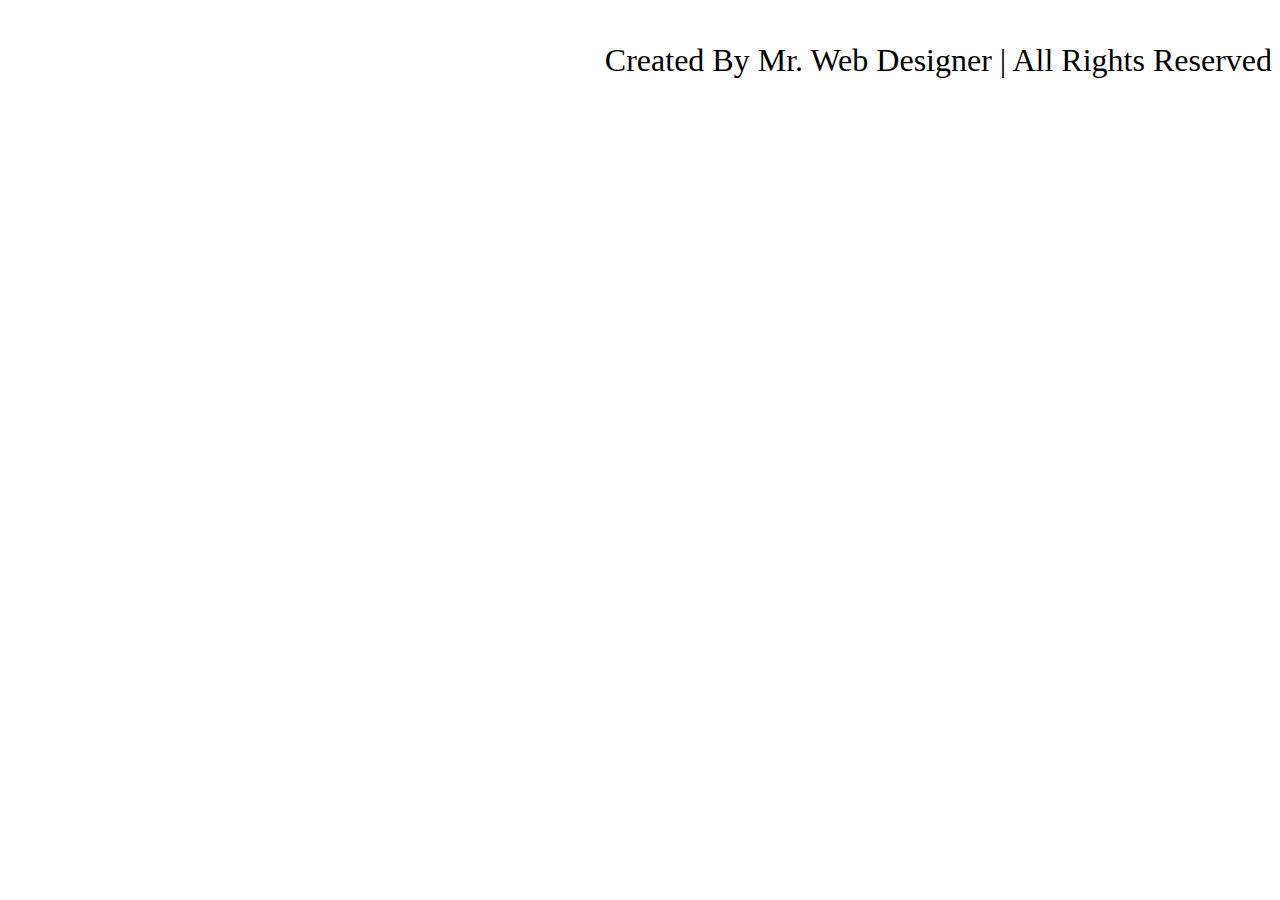
<file: footer.html>
<!DOCTYPE html>
<html lang="en">
<head>
    <meta charset="UTF-8">
    <meta name="viewport" content="width=device-width, initial-scale=1.0">
    <title>Document</title>
    <link rel="stylesheet" href="foot.css">

</head>
<body>
    <section class="footer">

        <div class="follow">
            <a href="#" class="fab fa-facebook-f"></a>
            <a href="#" class="fab fa-twitter"></a>
            <a href="#" class="fab fa-instagram"></a>
            <a href="#" class="fab fa-linkedin"></a>
        </div>
    
        <div class="credit">created by <span>mr. web designer</span> | all rights reserved</div>
    
    </section>
</body>
</html>
</file>
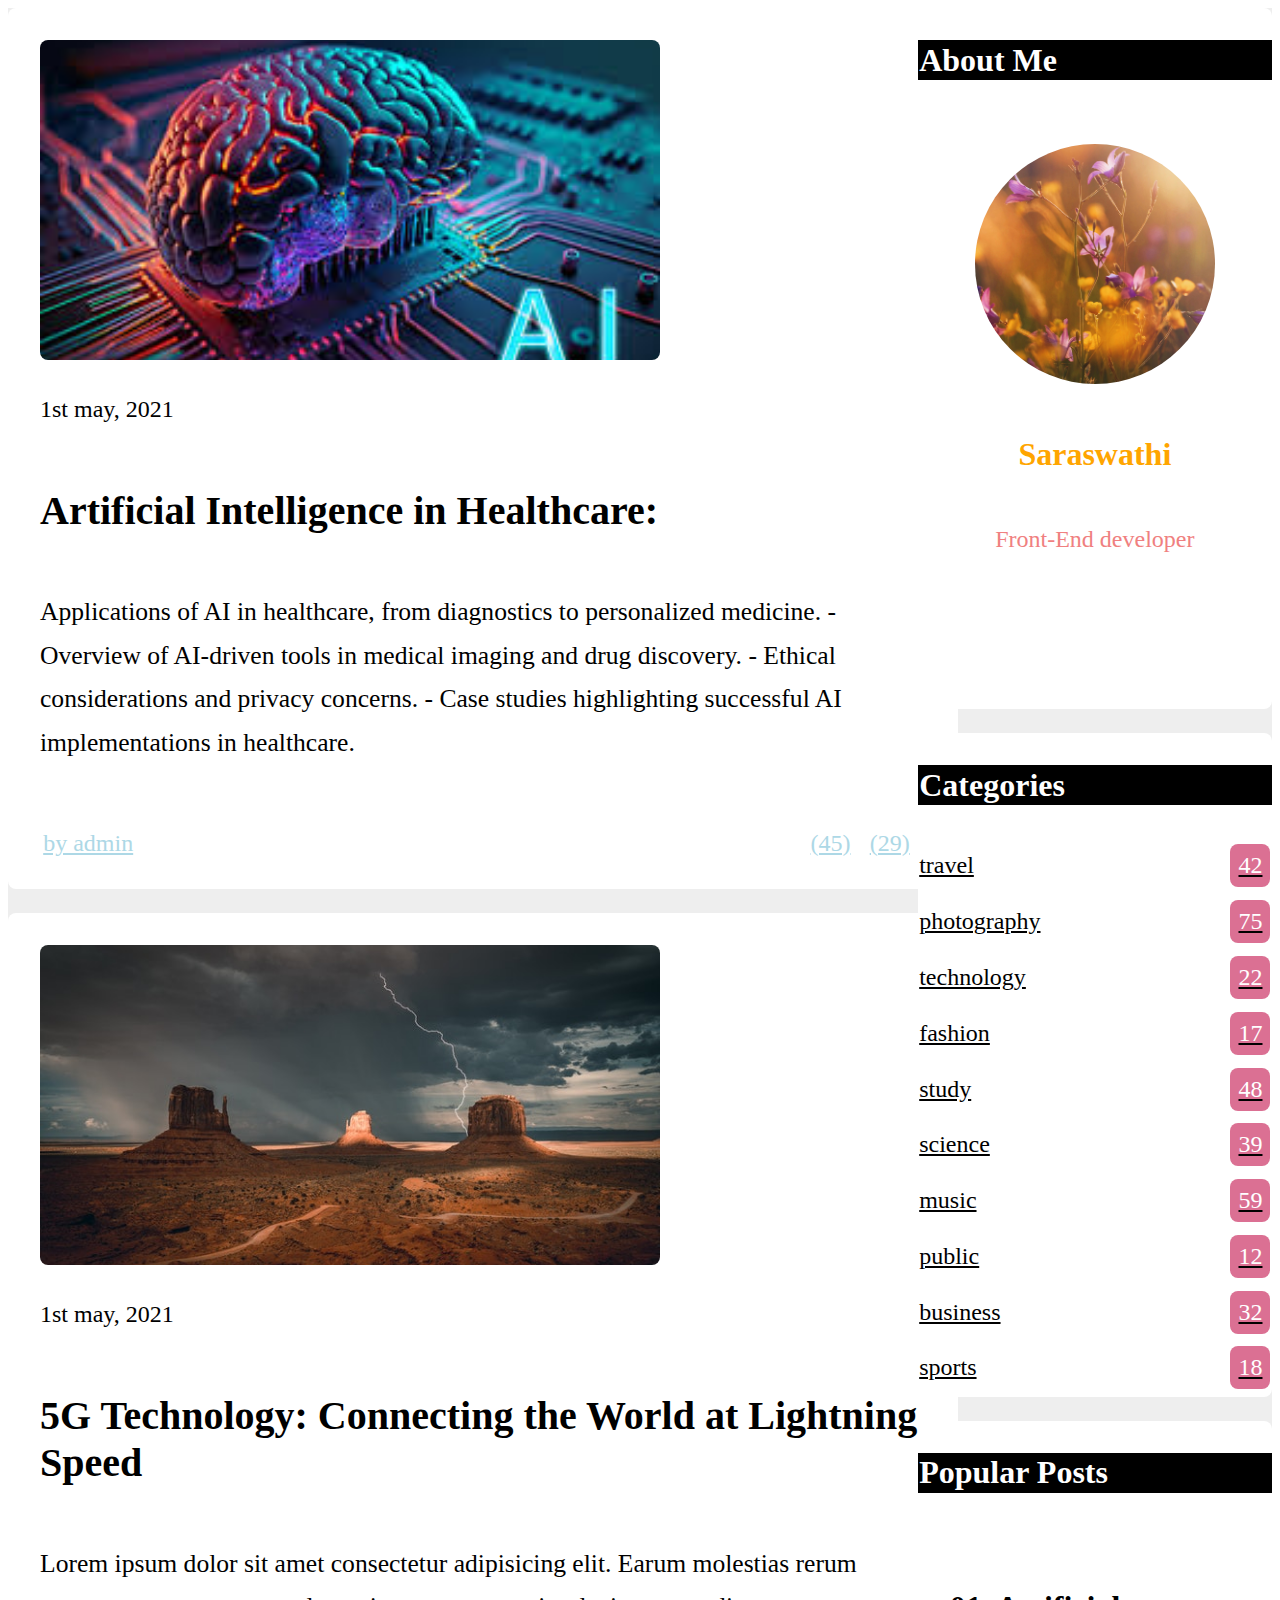
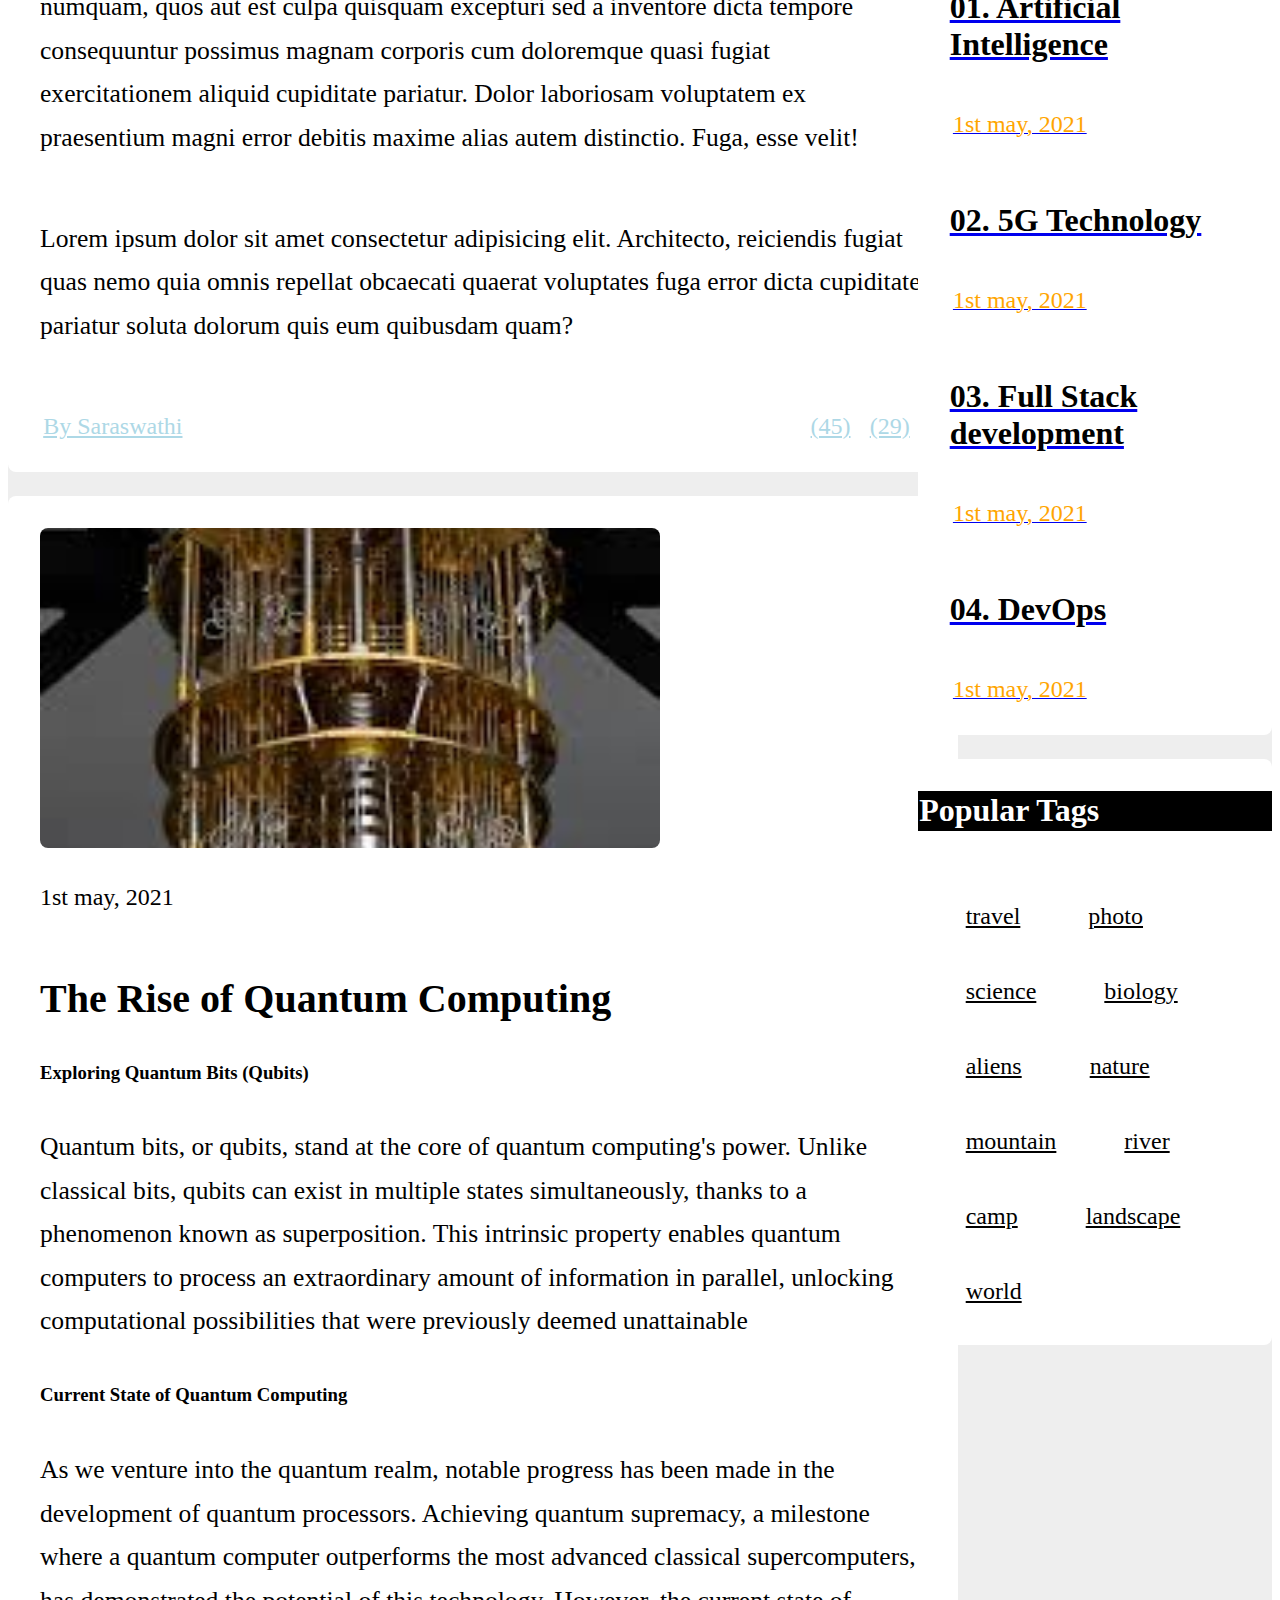
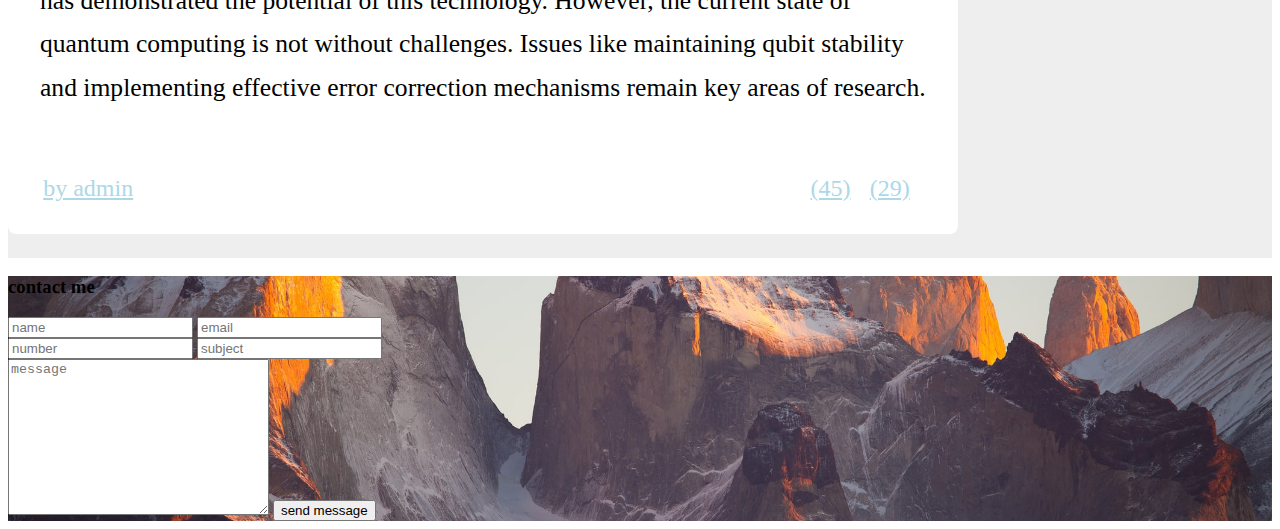
<file: post.html>
<!DOCTYPE html>
<html lang="en">
<head>
    <meta charset="UTF-8">
    <meta name="viewport" content="width=device-width, initial-scale=1.0">
    <title>Document</title>
    <link rel="stylesheet" href="index1.css">
</head>
<body>
    <section class="container" id="posts">
    
        <div class="posts-container">
    
            <div class="post">
                <img src="saras3.jpg" alt="" class="image">
                <div class="date">
                    <i class="far fa-clock"></i>
                    <span>1st may, 2021</span>
                </div>
                <h3 class="title">Artificial Intelligence in Healthcare: </h3>
                <p class="text"> Applications of AI in healthcare, from diagnostics to personalized medicine.
                    - Overview of AI-driven tools in medical imaging and drug discovery.
                    - Ethical considerations and privacy concerns.
                    - Case studies highlighting successful AI implementations in healthcare.
                 
                 </p>
                
                <div class="links">
                    <a href="#" class="user">
                        <i class="far fa-user"></i>
                        <span>by admin</span>
                    </a>
                    <a href="#" class="icon">
                        <i class="far fa-comment"></i>
                        <span>(45)</span>
                    </a>
                    <a href="#" class="icon">
                        <i class="far fa-share-square"></i>
                        <span>(29)</span>
                    </a>
                </div>
            </div>
    
            <div class="post">
                <img src="blog-2.jpg" alt="" class="image">
                <div class="date">
                    
                    <span>1st may, 2021</span>
                </div>
                <h3 class="title">5G Technology: Connecting the World at Lightning Speed</h3>
                <p class="text">Lorem ipsum dolor sit amet consectetur adipisicing elit. Earum molestias rerum numquam, quos aut est culpa quisquam excepturi sed a inventore dicta tempore consequuntur possimus magnam corporis cum doloremque quasi fugiat exercitationem aliquid cupiditate pariatur. Dolor laboriosam voluptatem ex praesentium magni error debitis maxime alias autem distinctio. Fuga, esse velit!</p>
                <p class="text">Lorem ipsum dolor sit amet consectetur adipisicing elit. Architecto, reiciendis fugiat quas nemo quia omnis repellat obcaecati quaerat voluptates fuga error dicta cupiditate pariatur soluta dolorum quis eum quibusdam quam?</p>
                <div class="links">
                    <a href="#" class="user">
                        <i class="far fa-user"></i>
                        <span>By Saraswathi</span>
                    </a>
                    <a href="#" class="icon">
                        <i class="far fa-comment"></i>
                        <span>(45)</span>
                    </a>
                    <a href="#" class="icon">
                        <i class="far fa-share-square"></i>
                        <span>(29)</span>
                    </a>
                </div>
            </div>
    
            <div class="post">
                <img src="saras1.jpg" alt="" class="image">
                <div class="date">
                    <i class="far fa-clock"></i>
                    <span>1st may, 2021</span>
                </div>
                <h3 class="title">The Rise of Quantum Computing</h3>
                <h3>Exploring Quantum Bits (Qubits)</h3>
                <p class="text">Quantum bits, or qubits, stand at the core of quantum computing's power. Unlike classical bits, qubits can exist in multiple states simultaneously, thanks to a phenomenon known as superposition. This intrinsic property enables quantum computers to process an extraordinary amount of information in parallel, unlocking computational possibilities that were previously deemed unattainable 
                 </p>
                 <h3>Current State of Quantum Computing</h3>
                 <p class="text">As we venture into the quantum realm, notable progress has been made in the development of quantum processors. Achieving quantum supremacy, a milestone where a quantum computer outperforms the most advanced classical supercomputers, has demonstrated the potential of this technology. However, the current state of quantum computing is not without challenges. Issues like maintaining qubit stability and implementing effective error correction mechanisms remain key areas of research.

                 </p>
                <div class="links">
                    <a href="#" class="user">
                        <i class="far fa-user"></i>
                        <span>by admin</span>
                    </a>
                    <a href="#" class="icon">
                        <i class="far fa-comment"></i>
                        <span>(45)</span>
                    </a>
                    <a href="#" class="icon">
                        <i class="far fa-share-square"></i>
                        <span>(29)</span>
                    </a>
                </div>
            </div>
    
        </div>
    
        <div class="sidebar">
    
            <div class="box">
                <h3 class="title">About me</h3>
                <div class="about">
                    <img src="pexels-lukáš-dlutko-2440300 (1).jpg" alt="">
                    <h3>Saraswathi</h3>
                    <p>Front-End developer</p>
                    <div class="follow">
                        <a href="#" class="fab fa-facebook-f"></a>
                        <a href="#" class="fab fa-twitter"></a>
                        <a href="#" class="fab fa-instagram"></a>
                        <a href="#" class="fab fa-linkedin"></a>
                    </div>
                </div>
            </div>
    
            <div class="box">
                <h3 class="title">categories</h3>
                <div class="category">
                    <a href="#"> travel <span>42</span></a>
                    <a href="#"> photography <span>75</span> </a>
                    <a href="#"> technology <span>22</span> </a>
                    <a href="#"> fashion <span>17</span> </a>
                    <a href="#"> study <span>48</span> </a>
                    <a href="#"> science <span>39</span> </a>
                    <a href="#"> music <span>59</span> </a>
                    <a href="#"> public <span>12</span> </a>
                    <a href="#"> business <span>32</span> </a>
                    <a href="#"> sports <span>18</span> </a>
                </div>
            </div>
    
            <div class="box">
                <h3 class="title">Popular Posts</h3>
                <div class="p-post">
                    <a href="#">
                        <h3>01. Artificial Intelligence</h3>
                        <span><i class="far fa-clock"></i>1st may, 2021</span>
                    </a>
                    <a href="#">
                        <h3>02. 5G Technology</h3>
                        <span><i class="far fa-clock"></i>1st may, 2021</span>
                    </a>
                    <a href="#">
                        <h3>03. Full Stack development</h3>
                        <span><i class="far fa-clock"></i>1st may, 2021</span>
                    </a>
                    <a href="#">
                        <h3>04. DevOps</h3>
                        <span><i class="far fa-clock"></i>1st may, 2021</span>
                    </a>
                </div>
            </div>
    
            <div class="box">
                <h3 class="title">popular tags</h3>
                <div class="tags">
                    <a href="#">travel</a>
                    <a href="#">photo</a>
                    <a href="#">science</a>
                    <a href="#">biology</a>
                    <a href="#">aliens</a>
                    <a href="#">nature</a>
                    <a href="#">mountain</a>
                    <a href="#">river</a>
                    <a href="#">camp</a>
                    <a href="#">landscape</a>
                    <a href="#">world</a>
                </div>
            </div>
    
        </div>
    
    </section>
    
    <!-- posts section ends -->
    
    <!-- contact section starts  -->
    
    <section class="contact" id="contact">
    
        <form action="">
            <h3>contact me</h3>
            <div class="inputBox">
                <input type="text" placeholder="name">
                <input type="email" placeholder="email">
            </div>
            <div class="inputBox">
                <input type="number" placeholder="number">
                <input type="text" placeholder="subject">
            </div>
            <textarea name="" placeholder="message" id="" cols="30" rows="10"></textarea>
            <input type="submit" value="send message" class="btn">
        </form>
    
    </section>
</body>
</head></html>
    
    <!-- contact section ends -->
    
    <!-- footer section starts  -->
    
  
</body>
</html>
</file>
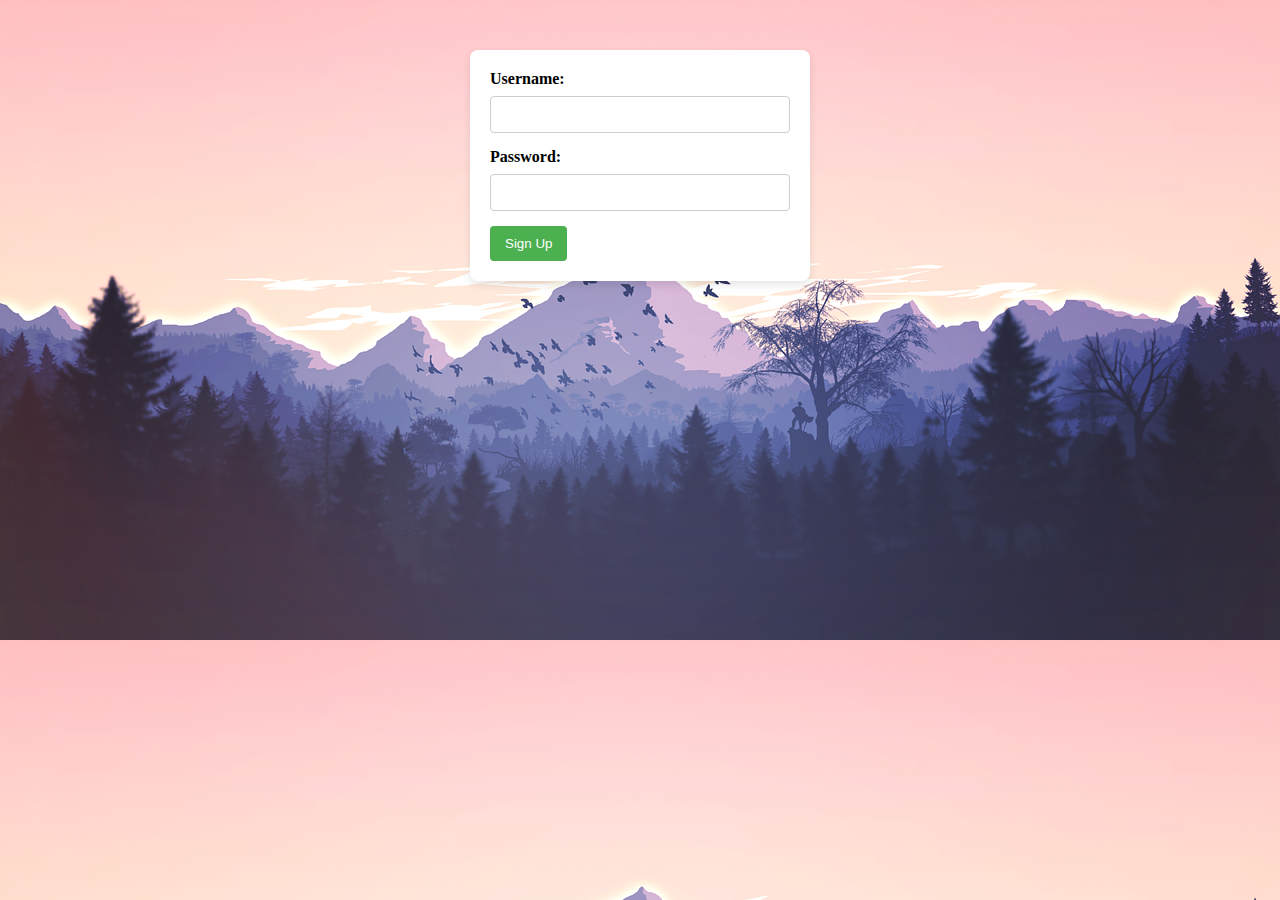
<file: sign.html>
<!DOCTYPE html>
<html lang="en">
<head>
    <meta charset="UTF-8">
    <meta name="viewport" content="width=device-width, initial-scale=1.0">
    <title>Documentyyyy</title>
    <style>
        form {
            max-width: 300px;
            margin: 0 auto;
            padding: 20px;
            background: #fff;
            border-radius: 8px;
            margin-top: 50px;
            box-shadow: 0 4px 8px rgba(0, 0, 0, 0.1);
        }

        label {
            display: block;
            margin-bottom: 8px;
            font-weight: bold;
        }

        input {
            width: 100%;
            padding: 10px;
            margin-bottom: 15px;
            border: 1px solid #ccc;
            border-radius: 4px;
            box-sizing: border-box;
            transition: border-color 0.3s;
        }

        input:focus {
            border-color: #4CAF50;
        }

        button {
            background-color: #4CAF50;
            color: white;
            padding: 10px 15px;
            border: none;
            border-radius: 4px;
            cursor: pointer;
            transition: background-color 0.3s;
        }

        button:hover {
            background-color: #45a049;
        }
        body{
            background-image: url("banner.png");
        }

    </style>

</head>
<body>
    
        <form id="signupForm">
            <label for="usernameSignup">Username:</label>
            <input type="text" id="usernameSignup" name="usernameSignup" required>

            <label for="passwordSignup">Password:</label>
            <input type="password" id="passwordSignup" name="passwordSignup" required>

            <button type="button" onclick="signup()">Sign Up</button>
        </form>
   
    
</body>
</html>
</file>
<file: foot.css>
.contact{
    background:url(../images/contact-bg.jpg) no-repeat;
    background-size: cover;
    background-position: center;
    background-attachment: fixed;
}

.contact form{
    background:#fff;
    box-shadow: var(--box-shadow);
    border-radius: .5rem;
    margin:2rem auto;
    max-width: 70rem;
    padding:2rem;
}

.contact form h3{
    color:var(--black);
    text-align: center;
    padding-bottom: 1.5rem;
    font-size: 3rem;
    text-transform: capitalize;
}

.contact form .inputBox{
    display: flex;
    justify-content: space-between;
    flex-wrap: wrap;
}

.contact form .inputBox input,
.contact form textarea{
    width:100%;
    background:#eee;
    padding:1rem;
    margin:.7rem 0;
    border-radius: .5rem;
    color:var(--black);
    font-size: 1.7rem;
}

.contact form .inputBox input{
    width:49%;
}

.footer{
    display: flex;
    align-items: center;
    justify-content: space-between;
}

.footer .credit{
    text-transform: capitalize;
    font-size: 2rem;
    color:var(--black);
    padding: 1rem 0;
}

.footer .credit span{
    color:var(--orange);
}

.footer .follow{
    padding: 1rem 0;
}

.footer .follow a{
    height:4.5rem;
    line-height:4.5rem;
    width:4.5rem;
    border-radius: 50%;
    font-size: 1.7rem;
    background:var(--black);
    color:#fff;
    margin:0 .1rem;
    text-align: center;
}

.footer .follow a:hover{
    background:var(--orange);
}
.container{
    grid-template-columns: 2fr 1fr;
}

@media (max-width:450px){

    

    .contact form .inputBox input{
        width:100%;
    }    

}
@media (max-width:768px){
    .container{
        grid-template-columns: 1fr;
        gap:0;
    }

    .container .posts-container .post .image{
        height: 30rem;;
    }

    .footer{
        flex-flow: column;
        text-align: center;
    }
}
</file>
<file: index1.css>
.container{
    display: grid;
    grid-template-columns: 2.5fr 1fr;
    gap:1.5rem;
    background:#eee;
}

.container .posts-container .post{
    width:100%;
    padding:2rem;
    background:#fff;
    border:var(--border);
    border-radius: .5rem;
    margin-bottom: 1.5rem;
}

.container .posts-container .post .image{
    height: 20rem;
    width:70%;
    border-radius: .5rem;
    object-fit: cover;
}

.container .posts-container .post .date{
    padding-top: 2rem;
    font-size: 1.5rem;
    color:var(--orange);
}

.container .posts-container .post .title{
    padding-top: 1.5rem;
    font-size: 2.5rem;
    color:var(--black);
}

.container .posts-container .post .text{
    color:var(--light-color);
    font-size: 1.6rem;
    line-height: 1.7;
    padding:1rem 0;
}

.container .posts-container .links{
    border-top: var(--border);
    margin-top: .5rem;
    padding-top: 1.5rem;
    display: flex;
    align-items: center;
}

.container .posts-container .links .user{
    margin-right: auto;
}

.container .posts-container .links .icon{
    padding-right: 1rem;
}

.container .posts-container .links a{
    font-size: 1.5rem;
    color:lightblue;
}

.container .posts-container .links a i{
    padding-right: .2rem;
    color:var(--black);
}

.container .posts-container .links a:hover{
    color:orange;
}

.container .posts-container .links a:hover i{
    color:orange;
}

.container .sidebar .box{
    border:var(--border);
    border-radius: .5rem;
    overflow:hidden;
    background:#fff;
    margin-bottom: 1.5rem;
}

.container .sidebar .box .title{
    padding:1.5px;
    font-size: 2rem;
    color:#fff;
    background:black;
    text-transform: capitalize;
}

.container .sidebar .box .about{
    text-align: center;
    padding:1rem 1.5rem;
}

.container .sidebar .box .about img{
    height: 15rem;
    width: 15rem;
    border-radius: 50%;
    object-fit: cover;
    margin:1rem 0;
}

.container .sidebar .box .about h3{
    color:orange;
    font-size: 2rem;
}

.container .sidebar .box .about p{
    color:lightcoral;
    font-size: 1.5rem;
    line-height: 1.5;
    padding:1rem;
}

.container .sidebar .box .about .follow{
    padding:1rem 0;
}

.container .sidebar .box .about .follow a{
    height: 4rem;
    line-height: 4rem;
    width: 4rem;
    border-radius: 50%;
    background:black;
    color:#fff;
    font-size: 1.7rem;
    margin:0 .1rem;
}

.container .sidebar .box .about .follow a:hover{
    background:orange;
}

.container .sidebar .box .category{
    padding:1px 1.5px;
}

.container .sidebar .box .category a{
    padding:.4rem 0;
    font-size: 1.5rem;
    color:black;
    display: flex;
    align-items: center;
    justify-content: space-between;
}
.container .sidebar .box .category a span{
    background:palevioletred;
    color:#fff;
    border-radius: .5rem;
    padding:.5rem;
}

.container .sidebar .box .category a:hover{
    color:orange;
}

.container .sidebar .box .category a:hover span{
    background-color:orange;
}

.container .sidebar .box .p-post{
    padding:1rem 2rem;
}

.container .sidebar .box .p-post a{
    padding:1rem 0;
    display: block;
}

.container .sidebar .box .p-post a h3{
    color:black;
    font-size: 2rem;
    padding-bottom: 1rem;
}

.container .sidebar .box .p-post a span{
    color:orange;
    font-size: 1.5rem;
}

.container .sidebar .box .p-post a span i{
    padding-right: .2rem;
}

.container .sidebar .box .p-post a:hover h3{
    color:orange;
}

.container .sidebar .box .tags{
    padding:1rem;
}

.container .sidebar .box .tags a{
    display: inline-block;
    padding:1rem 1.5rem;
    font-size: 1.5rem;
    color:black;
    border-radius: .5rem;
    border:var(--border);
    margin:.5rem;
}

.container .sidebar .box .tags a:hover{
    background:black;
    color:#fff;
}

.contact{
    background:url(contact-bg.jpg) no-repeat;
    background-size: cover;
    background-position: center;
}
</file>
